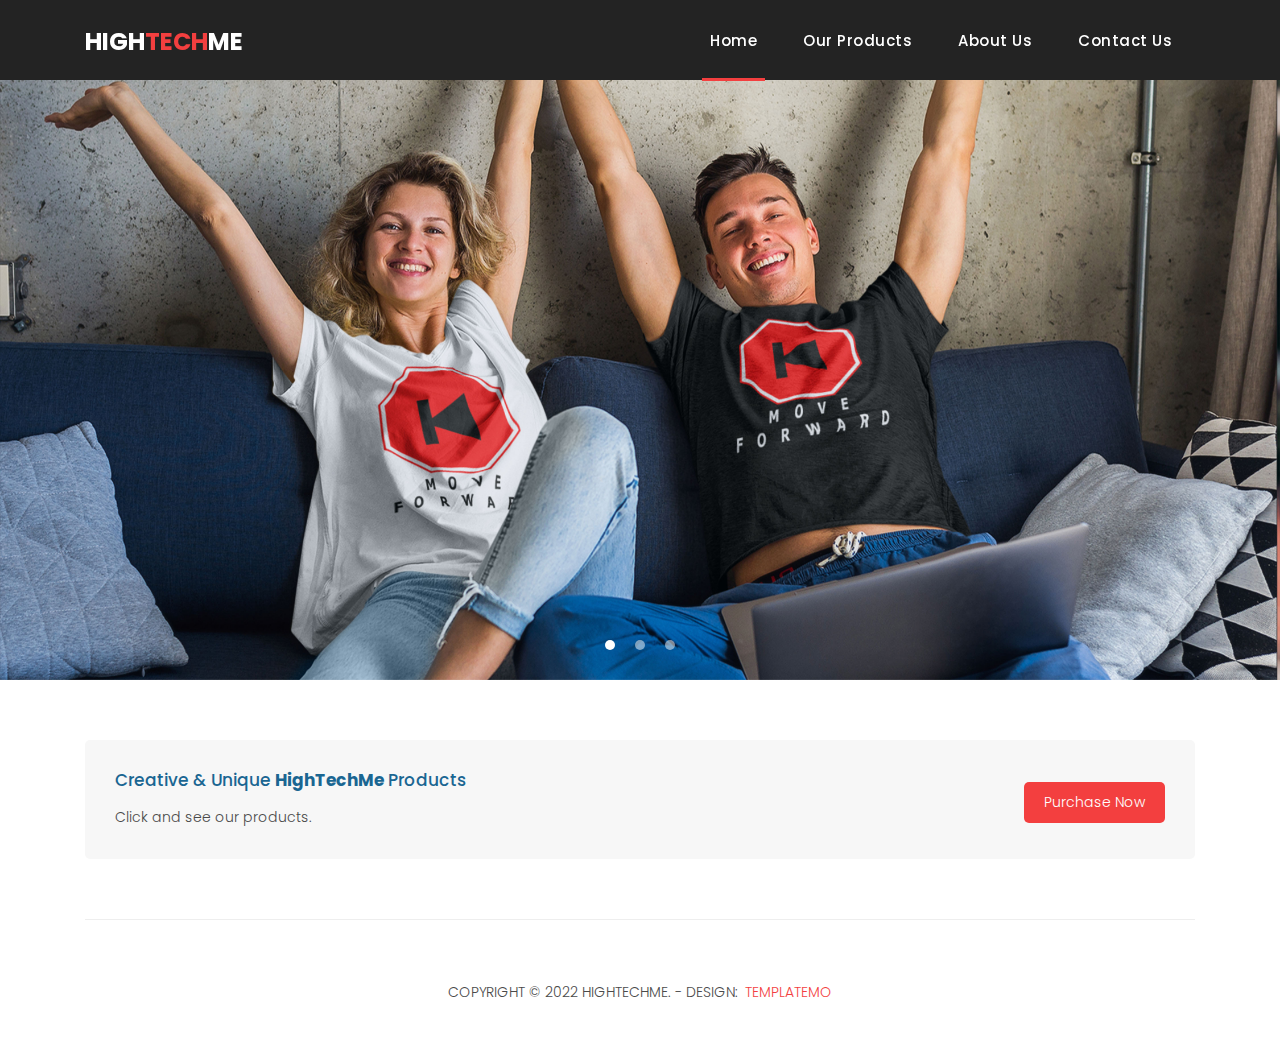
<file: index.html>
<!DOCTYPE html>
<html lang="en">

  <head>

    <meta charset="utf-8">
    <meta name="viewport" content="width=device-width, initial-scale=1, shrink-to-fit=no">
    <meta name="description" content="">
    <meta name="author" content="">
    <link href="https://fonts.googleapis.com/css?family=Poppins:100,200,300,400,500,600,700,800,900&display=swap" rel="stylesheet">

    <title>HighTechME</title>

    <!-- Bootstrap core CSS -->
    <link href="vendor/bootstrap/css/bootstrap.min.css" rel="stylesheet">
<!--

TemplateMo 546 Sixteen Clothing

https://templatemo.com/tm-546-sixteen-clothing

-->

    <!-- Additional CSS Files -->
    <link rel="stylesheet" href="assets/css/fontawesome.css">
    <link rel="stylesheet" href="assets/css/templatemo-sixteen.css">
    <link rel="stylesheet" href="assets/css/owl.css">

  </head>

  <body>

    <!-- ***** Preloader Start ***** -->
    <div id="preloader">
        <div class="jumper">
            <div></div>
            <div></div>
            <div></div>
        </div>
    </div>  
    <!-- ***** Preloader End ***** -->

    <!-- Header -->
    <header class="">
      <nav class="navbar navbar-expand-lg">
        <div class="container">
          <a class="navbar-brand" href="index.html"><h2>High<em>Tech</em>Me</h2></a>
          <button class="navbar-toggler" type="button" data-toggle="collapse" data-target="#navbarResponsive" aria-controls="navbarResponsive" aria-expanded="false" aria-label="Toggle navigation">
            <span class="navbar-toggler-icon"></span>
          </button>
          <div class="collapse navbar-collapse" id="navbarResponsive">
            <ul class="navbar-nav ml-auto">
              <li class="nav-item active">
                <a class="nav-link" href="index.html">Home
                  <span class="sr-only">(current)</span>
                </a>
              </li> 
              <li class="nav-item">
                <a class="nav-link" href="products.html">Our Products</a>
              </li>
              <li class="nav-item">
                <a class="nav-link" href="about.html">About Us</a>
              </li>
              <li class="nav-item">
                <a class="nav-link" href="contact.html">Contact Us</a>
              </li>
            </ul>
          </div>
        </div>
      </nav>
    </header>

    <!-- Page Content -->
    <!-- Banner Starts Here -->
    <div class="banner header-text">
      <div class="owl-banner owl-carousel">
        <div class="banner-item-01">
          <div class="text-content">
        

           
            <h4></h4>
            <h2></h2>
          </div>
        </div>
        <div class="banner-item-02">
          <div class="text-content">
            <h4></h4>
            <h2></h2>
          </div>
        </div>
        <div class="banner-item-03">
          <div class="text-content">
            <h4></h4>
            <h2></h2>
          </div>
        </div>
      </div>
    </div>
    <!-- Banner Ends Here -->
<!--
<div class="latest-products">
      <div class="container">
        <div class="row">
          <div class="col-md-12">
            <div class="section-heading">
              <h2>Latest Products</h2>
              <a href="products.html">view all products <i class="fa fa-angle-right"></i></a>
            </div>
          </div>
          <div class="col-md-4">
            <div class="product-item">
              <a href="#"><img src="assets/images/design01.jpg" alt=""></a>
              <div class="down-content">
                <a href="#"><h4>Tittle goes here</h4></a>
                <h6>$25.75</h6>
                <p>Lorem ipsume dolor sit amet, adipisicing elite. Itaque, corporis nulla aspernatur.</p>
                <ul class="stars">
                  <li><i class="fa fa-star"></i></li>
                  <li><i class="fa fa-star"></i></li>
                  <li><i class="fa fa-star"></i></li>
                  <li><i class="fa fa-star"></i></li>
                  <li><i class="fa fa-star"></i></li>
                </ul>
                <span>Reviews (24)</span>
              </div>
            </div>
          </div>
          <div class="col-md-4">
            <div class="product-item">
              <a href="#"><img src="assets/images/design02.jpg" alt=""></a>
              <div class="down-content">
                <a href="#"><h4>Tittle goes here</h4></a>
                <h6>$30.25</h6>
                <p>Lorem ipsume dolor sit amet, adipisicing elite. Itaque, corporis nulla aspernatur.</p>
                <ul class="stars">
                  <li><i class="fa fa-star"></i></li>
                  <li><i class="fa fa-star"></i></li>
                  <li><i class="fa fa-star"></i></li>
                  <li><i class="fa fa-star"></i></li>
                  <li><i class="fa fa-star"></i></li>
                </ul>
                <span>Reviews (21)</span>
              </div>
            </div>
          </div>
          <div class="col-md-4">
            <div class="product-item">
              <a href="#"><img src="assets/images/design03.jpg" alt=""></a>
              <div class="down-content">
                <a href="#"><h4>Tittle goes here</h4></a>
                <h6>$20.45</h6>
                <p>Sixteen Clothing is free CSS template provided by TemplateMo.</p>
                <ul class="stars">
                  <li><i class="fa fa-star"></i></li>
                  <li><i class="fa fa-star"></i></li>
                  <li><i class="fa fa-star"></i></li>
                  <li><i class="fa fa-star"></i></li>
                  <li><i class="fa fa-star"></i></li>
                </ul>
                <span>Reviews (36)</span>
              </div>
            </div>
          </div>
          <div class="col-md-4">
            <div class="product-item">
              <a href="#"><img src="assets/images/design04.jpg" alt=""></a>
              <div class="down-content">
                <a href="#"><h4>Tittle goes here</h4></a>
                <h6>$15.25</h6>
                <p>Lorem ipsume dolor sit amet, adipisicing elite. Itaque, corporis nulla aspernatur.</p>
                <ul class="stars">
                  <li><i class="fa fa-star"></i></li>
                  <li><i class="fa fa-star"></i></li>
                  <li><i class="fa fa-star"></i></li>
                  <li><i class="fa fa-star"></i></li>
                  <li><i class="fa fa-star"></i></li>
                </ul>
                <span>Reviews (48)</span>
              </div>
            </div>
          </div>
          <div class="col-md-4">
            <div class="product-item">
              <a href="#"><img src="assets/images/design05.jpg" alt=""></a>
              <div class="down-content">
                <a href="#"><h4>Tittle goes here</h4></a>
                <h6>$12.50</h6>
                <p>Lorem ipsume dolor sit amet, adipisicing elite. Itaque, corporis nulla aspernatur.</p>
                <ul class="stars">
                  <li><i class="fa fa-star"></i></li>
                  <li><i class="fa fa-star"></i></li>
                  <li><i class="fa fa-star"></i></li>
                  <li><i class="fa fa-star"></i></li>
                  <li><i class="fa fa-star"></i></li>
                </ul>
                <span>Reviews (16)</span>
              </div>
            </div>
          </div>
          <div class="col-md-4">
            <div class="product-item">
              <a href="#"><img src="assets/images/design06.jpg" alt=""></a>
              <div class="down-content">
                <a href="#"><h4>Tittle goes here</h4></a>
                <h6>$22.50</h6>
                <p>Lorem ipsume dolor sit amet, adipisicing elite. Itaque, corporis nulla aspernatur.</p>
                <ul class="stars">
                  <li><i class="fa fa-star"></i></li>
                  <li><i class="fa fa-star"></i></li>
                  <li><i class="fa fa-star"></i></li>
                  <li><i class="fa fa-star"></i></li>
                  <li><i class="fa fa-star"></i></li>
                </ul>
                <span>Reviews (32)</span>
              </div>
            </div>
          </div>
        </div>
      </div>
    </div>
-->
    
    <!--
<div class="best-features">
      <div class="container">
        <div class="row">
          <div class="col-md-12">
            <div class="section-heading">
              <h2>About Sixteen Clothing</h2>
            </div>
          </div>
          <div class="col-md-6">
            <div class="left-content">
              <h4>Looking for the best products?</h4>
              <p><a rel="nofollow" href="https://templatemo.com/tm-546-sixteen-clothing" target="_parent">This template</a> is free to use for your business websites. However, you have no permission to redistribute the downloadable ZIP file on any template collection website. <a rel="nofollow" href="https://templatemo.com/contact">Contact us</a> for more info.</p>
              <ul class="featured-list">
                <li><a href="#">Lorem ipsum dolor sit amet</a></li>
                <li><a href="#">Consectetur an adipisicing elit</a></li>
                <li><a href="#">It aquecorporis nulla aspernatur</a></li>
                <li><a href="#">Corporis, omnis doloremque</a></li>
                <li><a href="#">Non cum id reprehenderit</a></li>
              </ul>
              <a href="about.html" class="filled-button">Read More</a>
            </div>
          </div>
          <div class="col-md-6">
            <div class="right-image">
              <img src="assets/images/group1.png" alt="">
            </div>
          </div>
        </div>
      </div>
    </div>
    -->
    


    <div class="call-to-action">
      <div class="container">
        <div class="row">
          <div class="col-md-12">
            <div class="inner-content">
              <div class="row">
                <div class="col-md-8">
                  <h4>Creative &amp; Unique <em>HighTechMe</em> Products</h4>
                  <p>Click and see our products.</p>
                </div>
                <div class="col-md-4">
                  <a href="products.html" class="filled-button">Purchase Now</a>
                </div>
              </div>
            </div>
          </div>
        </div>
      </div>
    </div>

    
    <footer>
      <div class="container">
        <div class="row">
          <div class="col-md-12">
            <div class="inner-content">
              <p>Copyright &copy; 2022 HighTechMe.
            
            - Design: <a rel="nofollow noopener" href="https://templatemo.com" target="_blank">TemplateMo</a></p>
            </div>
          </div>
        </div>
      </div>
    </footer>


    <!-- Bootstrap core JavaScript -->
    <script src="vendor/jquery/jquery.min.js"></script>
    <script src="vendor/bootstrap/js/bootstrap.bundle.min.js"></script>


    <!-- Additional Scripts -->
    <script src="assets/js/custom.js"></script>
    <script src="assets/js/owl.js"></script>
    <script src="assets/js/slick.js"></script>
    <script src="assets/js/isotope.js"></script>
    <script src="assets/js/accordions.js"></script>


    <script language = "text/Javascript"> 
      cleared[0] = cleared[1] = cleared[2] = 0; //set a cleared flag for each field
      function clearField(t){                   //declaring the array outside of the
      if(! cleared[t.id]){                      // function makes it static and global
          cleared[t.id] = 1;  // you could use true and false, but that's more typing
          t.value='';         // with more chance of typos
          t.style.color='#fff';
          }
      }
    </script>


  </body>

</html>
</file>
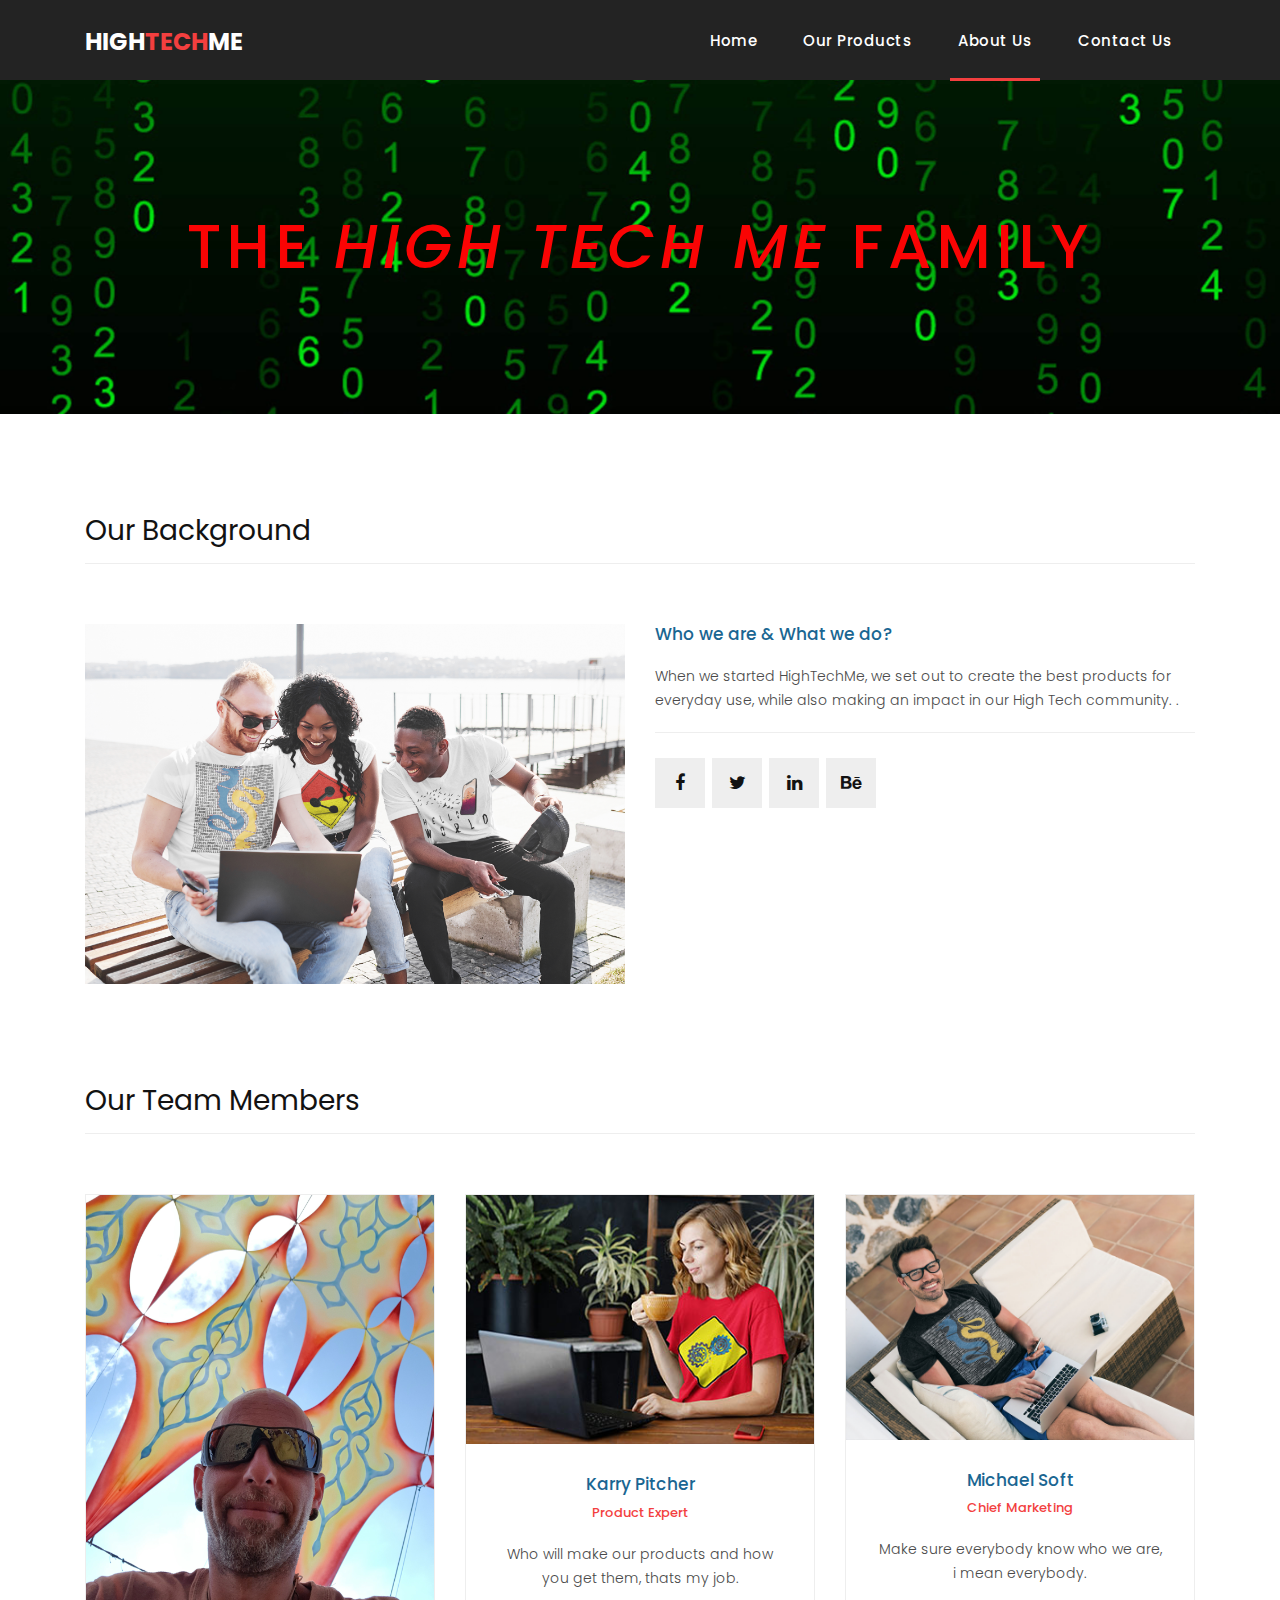
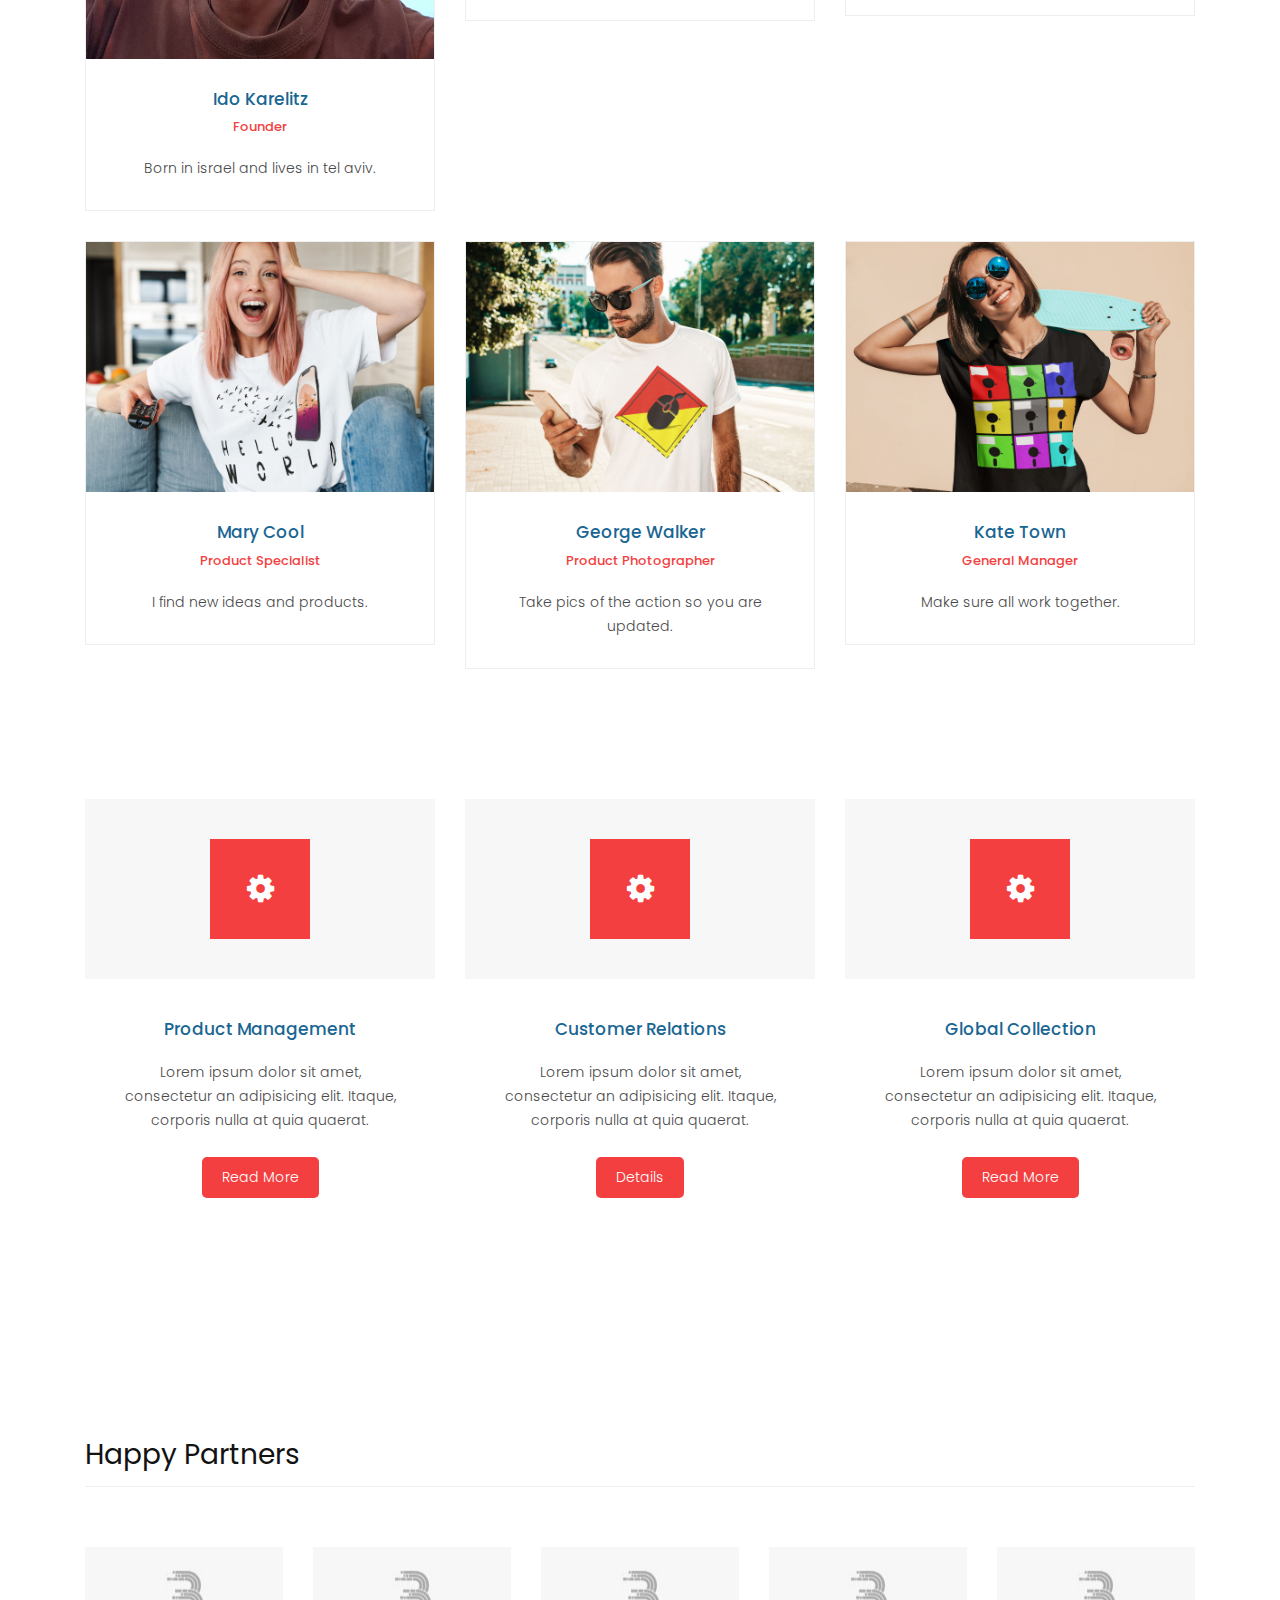
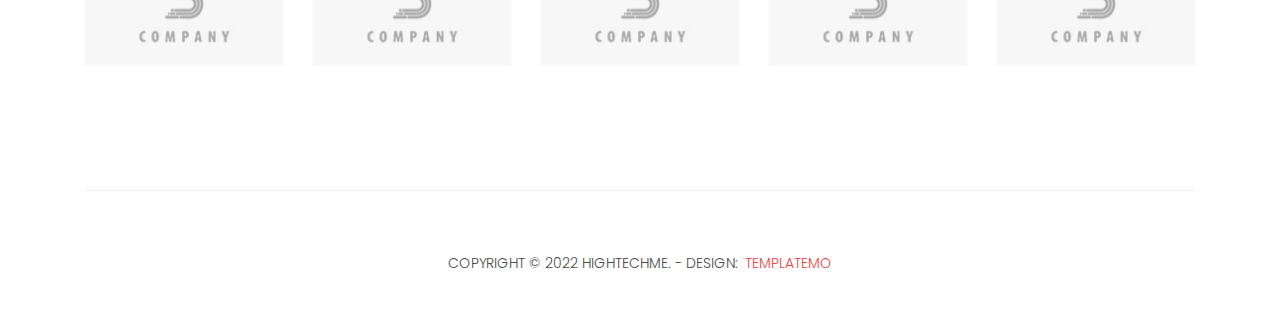
<file: about.html>
<!DOCTYPE html>
<html lang="en">

  <head>

    <meta charset="utf-8">
    <meta name="viewport" content="width=device-width, initial-scale=1, shrink-to-fit=no">
    <meta name="description" content="">
    <meta name="author" content="">
    <link href="https://fonts.googleapis.com/css?family=Poppins:100,200,300,400,500,600,700,800,900&display=swap" rel="stylesheet">

    <title>HighTechMe - About Page</title>

    <!-- Bootstrap core CSS -->
    <link href="vendor/bootstrap/css/bootstrap.min.css" rel="stylesheet">
<!--

TemplateMo 546 Sixteen Clothing

https://templatemo.com/tm-546-sixteen-clothing

-->

    <!-- Additional CSS Files -->
    <link rel="stylesheet" href="assets/css/fontawesome.css">
    <link rel="stylesheet" href="assets/css/templatemo-sixteen.css">
    <link rel="stylesheet" href="assets/css/owl.css">

  </head>

  <body>

    <!-- ***** Preloader Start ***** -->
    <div id="preloader">
        <div class="jumper">
            <div></div>
            <div></div>
            <div></div>
        </div>
    </div>  
    <!-- ***** Preloader End ***** -->

    <!-- Header -->
    <header class="">
      <nav class="navbar navbar-expand-lg">
        <div class="container">
          <a class="navbar-brand" href="index.html"><h2>High<em>Tech</em>Me</h2></a>
          <button class="navbar-toggler" type="button" data-toggle="collapse" data-target="#navbarResponsive" aria-controls="navbarResponsive" aria-expanded="false" aria-label="Toggle navigation">
            <span class="navbar-toggler-icon"></span>
          </button>
          <div class="collapse navbar-collapse" id="navbarResponsive">
            <ul class="navbar-nav ml-auto">
              <li class="nav-item">
                <a class="nav-link" href="index.html">Home
                  <span class="sr-only">(current)</span>
                </a>
              </li> 
              <li class="nav-item">
                <a class="nav-link" href="products.html">Our Products</a>
              </li>
              <li class="nav-item active">
                <a class="nav-link" href="about.html">About Us</a>
              </li>
              <li class="nav-item">
                <a class="nav-link" href="contact.html">Contact Us</a>
              </li>
            </ul>
          </div>
        </div>
      </nav>
    </header>

    <!-- Page Content -->
    <div class="page-heading about-heading header-text">
      <div class="container">
        <div class="row">
          <div class="col-md-12">
            <div class="text-content">
              
              <h2>THE <em>HIGH TECH ME</em> FAMILY</h2>
            </div>
          </div>
        </div>
      </div>
    </div>


    <div class="best-features about-features">
      <div class="container">
        <div class="row">
          <div class="col-md-12">
            <div class="section-heading">
              <h2>Our Background</h2>
            </div>
          </div>
          <div class="col-md-6">
            <div class="right-image">
              <img src="assets/images/group1.png" alt="">
            </div>
          </div> 
          <div class="col-md-6">
            <div class="left-content">
              <h4>Who we are &amp; What we do?</h4>
              <p>When we started HighTechMe, we set out to create the best products for everyday use, while also making an impact in our  High Tech community.  .</p>
              <ul class="social-icons">
                <li><a href="#"><i class="fa fa-facebook"></i></a></li>
                <li><a href="#"><i class="fa fa-twitter"></i></a></li>
                <li><a href="#"><i class="fa fa-linkedin"></i></a></li>
                <li><a href="#"><i class="fa fa-behance"></i></a></li>
              </ul>
            </div>
          </div>
        </div>
      </div>
    </div>

    
    <div class="team-members">
      <div class="container">
        <div class="row">
          <div class="col-md-12">
            <div class="section-heading">
              <h2>Our Team Members</h2>
            </div>
          </div>
          <div class="col-md-4">
            <div class="team-member">
              <div class="thumb-container">
                <img src="assets/images/idokarelitz.jpg" alt="">
                <div class="hover-effect">
                  <div class="hover-content">
                    <ul class="social-icons">
                      <li><a href="#"><i class="fa fa-facebook"></i></a></li>
                      <li><a href="#"><i class="fa fa-twitter"></i></a></li>
                      <li><a href="#"><i class="fa fa-linkedin"></i></a></li>
                      <li><a href="#"><i class="fa fa-behance"></i></a></li>
                    </ul>
                  </div>
                </div>
              </div>
              <div class="down-content">
                <h4>Ido Karelitz</h4>
                <span>Founder</span>
                <p>Born in israel and lives in tel aviv.</p>
              </div>
            </div>
          </div>
          <div class="col-md-4">
            <div class="team-member">
              <div class="thumb-container">
                <img src="assets/images/teamMember2.jpg" alt="">
                <div class="hover-effect">
                  <div class="hover-content">
                    <ul class="social-icons">
                      <li><a href="#"><i class="fa fa-facebook"></i></a></li>
                      <li><a href="#"><i class="fa fa-twitter"></i></a></li>
                      <li><a href="#"><i class="fa fa-linkedin"></i></a></li>
                      <li><a href="#"><i class="fa fa-behance"></i></a></li>
                    </ul>
                  </div>
                </div>
              </div>
              <div class="down-content">
                <h4>Karry Pitcher</h4>
                <span>Product Expert</span>
                <p>Who will make our products and how you get them, thats my job.</p>
              </div>
            </div>
          </div>
          <div class="col-md-4">
            <div class="team-member">
              <div class="thumb-container">
                <img src="assets/images/teamMember3.jpg" alt="">
                <div class="hover-effect">
                  <div class="hover-content">
                    <ul class="social-icons">
                      <li><a href="#"><i class="fa fa-facebook"></i></a></li>
                      <li><a href="#"><i class="fa fa-twitter"></i></a></li>
                      <li><a href="#"><i class="fa fa-linkedin"></i></a></li>
                      <li><a href="#"><i class="fa fa-behance"></i></a></li>
                    </ul>
                  </div>
                </div>
              </div>
              <div class="down-content">
                <h4>Michael Soft</h4>
                <span>Chief Marketing</span>
                <p>Make sure everybody know who we are, i mean everybody.</p>
              </div>
            </div>
          </div>
          <div class="col-md-4">
            <div class="team-member">
              <div class="thumb-container">
                <img src="assets/images/teamMember4.jpg" alt="">
                <div class="hover-effect">
                  <div class="hover-content">
                    <ul class="social-icons">
                      <li><a href="#"><i class="fa fa-facebook"></i></a></li>
                      <li><a href="#"><i class="fa fa-twitter"></i></a></li>
                      <li><a href="#"><i class="fa fa-linkedin"></i></a></li>
                      <li><a href="#"><i class="fa fa-behance"></i></a></li>
                    </ul>
                  </div>
                </div>
              </div>
              <div class="down-content">
                <h4>Mary Cool</h4>
                <span>Product Specialist</span>
                <p>I find new ideas and products.</p>
              </div>
            </div>
          </div>
          <div class="col-md-4">
            <div class="team-member">
              <div class="thumb-container">
                <img src="assets/images/teamMember5.jpg" alt="">
                <div class="hover-effect">
                  <div class="hover-content">
                    <ul class="social-icons">
                      <li><a href="#"><i class="fa fa-facebook"></i></a></li>
                      <li><a href="#"><i class="fa fa-twitter"></i></a></li>
                      <li><a href="#"><i class="fa fa-linkedin"></i></a></li>
                      <li><a href="#"><i class="fa fa-behance"></i></a></li>
                    </ul>
                  </div>
                </div>
              </div>
              <div class="down-content">
                <h4>George Walker</h4>
                <span>Product Photographer</span>
                <p>Take pics of the action so you are updated.</p>
              </div>
            </div>
          </div>
          <div class="col-md-4">
            <div class="team-member">
              <div class="thumb-container">
                <img src="assets/images/teamMember6.jpg" alt="">
                <div class="hover-effect">
                  <div class="hover-content">
                    <ul class="social-icons">
                      <li><a href="#"><i class="fa fa-facebook"></i></a></li>
                      <li><a href="#"><i class="fa fa-twitter"></i></a></li>
                      <li><a href="#"><i class="fa fa-linkedin"></i></a></li>
                      <li><a href="#"><i class="fa fa-behance"></i></a></li>
                    </ul>
                  </div>
                </div>
              </div>
              <div class="down-content">
                <h4>Kate Town</h4>
                <span>General Manager</span>
                <p>Make sure all work together.</p>
              </div>
            </div>
          </div>
        </div>
      </div>
    </div>


    <div class="services">
      <div class="container">
        <div class="row">
          <div class="col-md-4">
            <div class="service-item">
              <div class="icon">
                <i class="fa fa-gear"></i>
              </div>
              <div class="down-content">
                <h4>Product Management</h4>
                <p>Lorem ipsum dolor sit amet, consectetur an adipisicing elit. Itaque, corporis nulla at quia quaerat.</p>
                <a href="#" class="filled-button">Read More</a>
              </div>
            </div>
          </div>
          <div class="col-md-4">
            <div class="service-item">
              <div class="icon">
                <i class="fa fa-gear"></i>
              </div>
              <div class="down-content">
                <h4>Customer Relations</h4>
                <p>Lorem ipsum dolor sit amet, consectetur an adipisicing elit. Itaque, corporis nulla at quia quaerat.</p>
                <a href="#" class="filled-button">Details</a>
              </div>
            </div>
          </div>
          <div class="col-md-4">
            <div class="service-item">
              <div class="icon">
                <i class="fa fa-gear"></i>
              </div>
              <div class="down-content">
                <h4>Global Collection</h4>
                <p>Lorem ipsum dolor sit amet, consectetur an adipisicing elit. Itaque, corporis nulla at quia quaerat.</p>
                <a href="#" class="filled-button">Read More</a>
              </div>
            </div>
          </div>
        </div>
      </div>
    </div>


    <div class="happy-clients">
      <div class="container">
        <div class="row">
          <div class="col-md-12">
            <div class="section-heading">
              <h2>Happy Partners</h2>
            </div>
          </div>
          <div class="col-md-12">
            <div class="owl-clients owl-carousel">
              <div class="client-item">
                <img src="assets/images/client-01.png" alt="1">
              </div>
              
              <div class="client-item">
                <img src="assets/images/client-01.png" alt="2">
              </div>
              
              <div class="client-item">
                <img src="assets/images/client-01.png" alt="3">
              </div>
              
              <div class="client-item">
                <img src="assets/images/client-01.png" alt="4">
              </div>
              
              <div class="client-item">
                <img src="assets/images/client-01.png" alt="5">
              </div>
              
              <div class="client-item">
                <img src="assets/images/client-01.png" alt="6">
              </div>
            </div>
          </div>
        </div>
      </div>
    </div>

    
    <footer>
      <div class="container">
        <div class="row">
          <div class="col-md-12">
            <div class="inner-content">
              <p>Copyright &copy; 2022 HighTechMe.
            
            - Design: <a rel="nofollow noopener" href="https://templatemo.com" target="_blank">TemplateMo</a></p>
            </div>
          </div>
        </div>
      </div>
    </footer>


    <!-- Bootstrap core JavaScript -->
    <script src="vendor/jquery/jquery.min.js"></script>
    <script src="vendor/bootstrap/js/bootstrap.bundle.min.js"></script>


    <!-- Additional Scripts -->
    <script src="assets/js/custom.js"></script>
    <script src="assets/js/owl.js"></script>
    <script src="assets/js/slick.js"></script>
    <script src="assets/js/isotope.js"></script>
    <script src="assets/js/accordions.js"></script>


    <script language = "text/Javascript"> 
      cleared[0] = cleared[1] = cleared[2] = 0; //set a cleared flag for each field
      function clearField(t){                   //declaring the array outside of the
      if(! cleared[t.id]){                      // function makes it static and global
          cleared[t.id] = 1;  // you could use true and false, but that's more typing
          t.value='';         // with more chance of typos
          t.style.color='#fff';
          }
      }
    </script>


  </body>

</html>
</file>
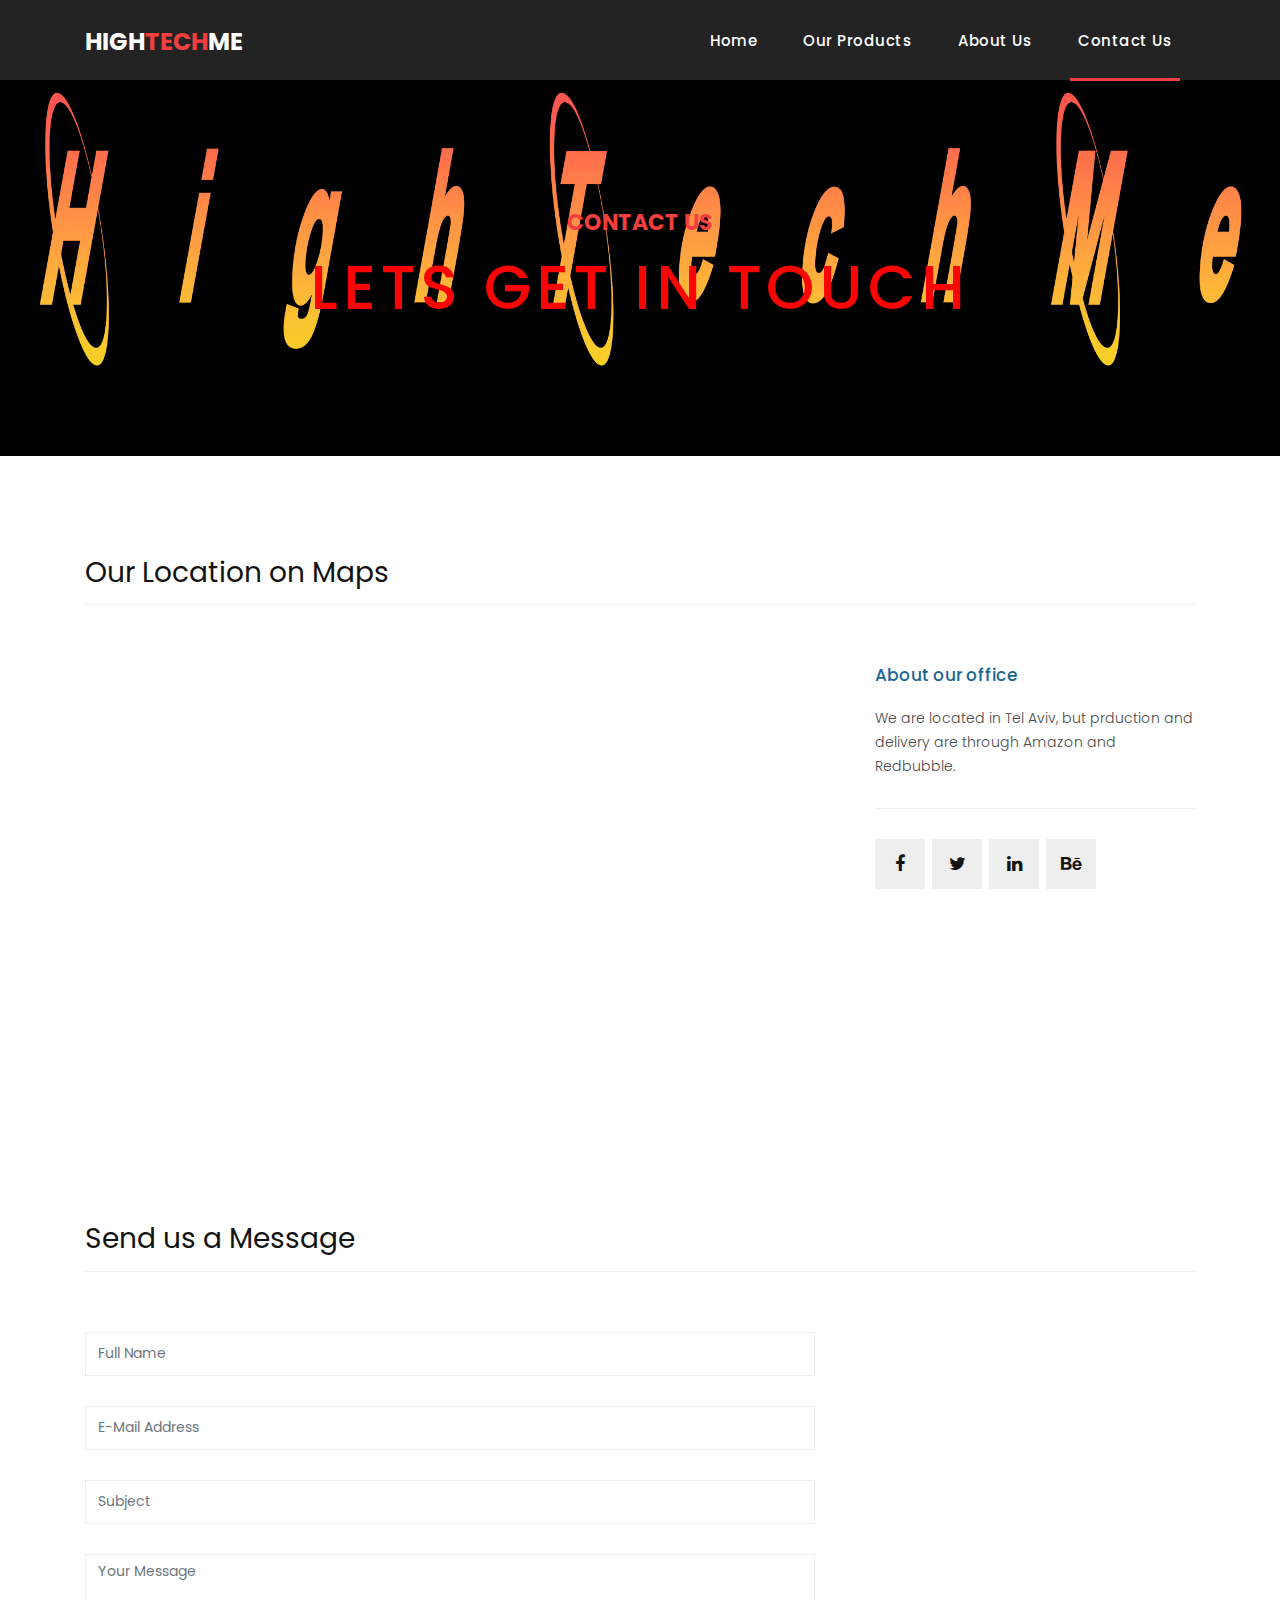
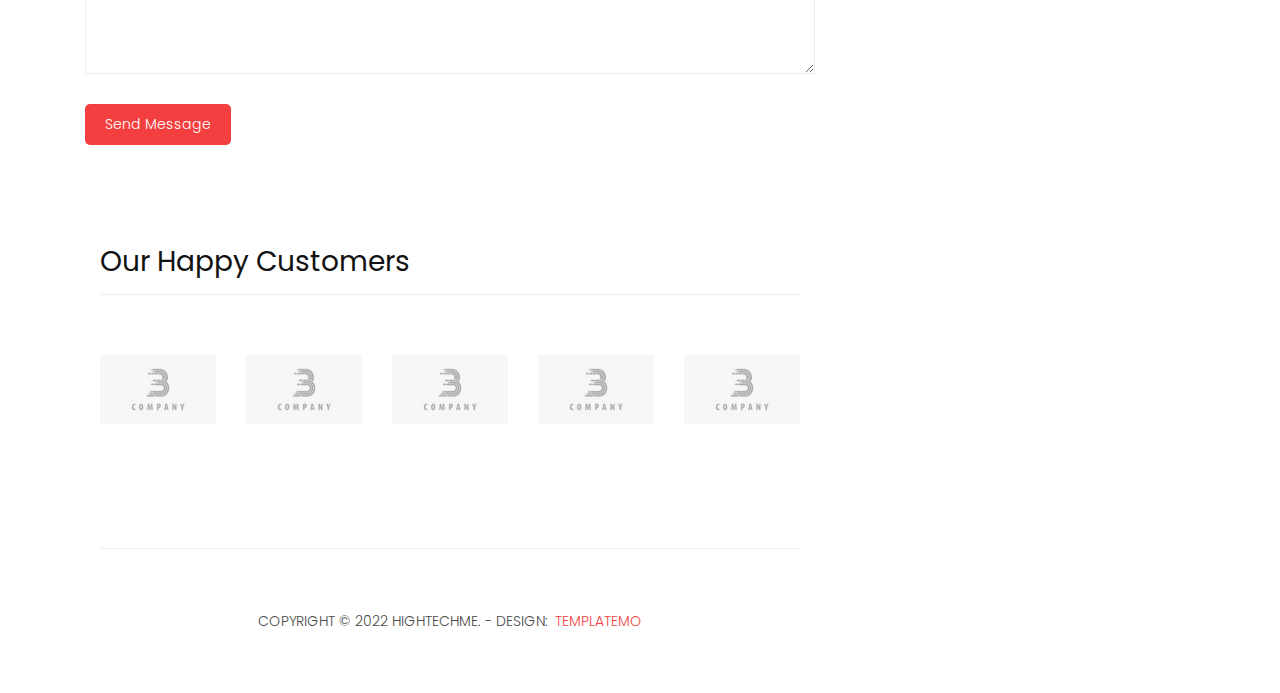
<file: contact.html>
<!DOCTYPE html>
<html lang="en">

  <head>

    <meta charset="utf-8">
    <meta name="viewport" content="width=device-width, initial-scale=1, shrink-to-fit=no">
    <meta name="description" content="">
    <meta name="author" content="">
    <link href="https://fonts.googleapis.com/css?family=Poppins:100,200,300,400,500,600,700,800,900&display=swap" rel="stylesheet">

    <title>HighTechMe - Contact Page</title>

    <!-- Bootstrap core CSS -->
    <link href="vendor/bootstrap/css/bootstrap.min.css" rel="stylesheet">
<!--

TemplateMo 546 Sixteen Clothing

https://templatemo.com/tm-546-sixteen-clothing

-->

    <!-- Additional CSS Files -->
    <link rel="stylesheet" href="assets/css/fontawesome.css">
    <link rel="stylesheet" href="assets/css/templatemo-sixteen.css">
    <link rel="stylesheet" href="assets/css/owl.css">

  </head>

  <body>

    <!-- ***** Preloader Start ***** -->
    <div id="preloader">
        <div class="jumper">
            <div></div>
            <div></div>
            <div></div>
        </div>
    </div>  
    <!-- ***** Preloader End ***** -->

    <!-- Header -->
    <header class="">
      <nav class="navbar navbar-expand-lg">
        <div class="container">
          <a class="navbar-brand" href="index.html"><h2>High<em>Tech</em>Me</h2></a>
          <button class="navbar-toggler" type="button" data-toggle="collapse" data-target="#navbarResponsive" aria-controls="navbarResponsive" aria-expanded="false" aria-label="Toggle navigation">
            <span class="navbar-toggler-icon"></span>
          </button>
          <div class="collapse navbar-collapse" id="navbarResponsive">
            <ul class="navbar-nav ml-auto">
              <li class="nav-item">
                <a class="nav-link" href="index.html">Home
                  <span class="sr-only">(current)</span>
                </a>
              </li> 
              <li class="nav-item">
                <a class="nav-link" href="products.html">Our Products</a>
              </li>
              <li class="nav-item">
                <a class="nav-link" href="about.html">About Us</a>
              </li>
              <li class="nav-item active">
                <a class="nav-link" href="contact.html">Contact Us</a>
              </li>
            </ul>
          </div>
        </div>
      </nav>
    </header>

    <!-- Page Content -->
    <div class="page-heading contact-heading header-text">
      <div class="container">
        <div class="row">
          <div class="col-md-12">
            <div class="text-content">
              <h4>contact us</h4>
              <h2>lets get in touch</h2>
            </div>
          </div>
        </div>
      </div>
    </div>


    <div class="find-us">
      <div class="container">
        <div class="row">
          <div class="col-md-12">
            <div class="section-heading">
              <h2>Our Location on Maps</h2>
            </div>
          </div>
          <div class="col-md-8">
<!-- How to change your own map point
	1. Go to Google Maps
	2. Click on your location point
	3. Click "Share" and choose "Embed map" tab
	4. Copy only URL and paste it within the src="" field below
-->
            <div id="map">
              <iframe src="https://www.google.com/maps/embed?pb=!1m18!1m12!1m3!1d54084.90495532555!2d34.76222669062699!3d32.08799940281775!2m3!1f0!2f0!3f0!3m2!1i1024!2i768!4f13.1!3m3!1m2!1s0x151d4ca6193b7c1f%3A0xc1fb72a2c0963f90!2sTel%20Aviv-Yafo!5e0!3m2!1sen!2sil!4v1645887472149!5m2!1sen!2sil" width="600" height="450" style="border:0;" allowfullscreen="" loading="lazy"></>" width="100%" height="330px" frameborder="0" style="border:0" allowfullscreen></iframe>
            </div>
          </div>
          <div class="col-md-4">
            <div class="left-content">
              <h4>About our office</h4>
              <p>We are located in Tel Aviv, but prduction and delivery are through Amazon and Redbubble.</p>
              <ul class="social-icons">
                <li><a href="#"><i class="fa fa-facebook"></i></a></li>
                <li><a href="#"><i class="fa fa-twitter"></i></a></li>
                <li><a href="#"><i class="fa fa-linkedin"></i></a></li>
                <li><a href="#"><i class="fa fa-behance"></i></a></li>
              </ul>
            </div>
          </div>
        </div>
      </div>
    </div>

    
    <div class="send-message">
      <div class="container">
        <div class="row">
          <div class="col-md-12">
            <div class="section-heading">
              <h2>Send us a Message</h2>
            </div>
          </div>
          <div class="col-md-8">
            <div class="contact-form">
              <form id="contact" action="" method="post">
                <div class="row">
                  <div class="col-lg-12 col-md-12 col-sm-12">
                    <fieldset>
                      <input name="name" type="text" class="form-control" id="name" placeholder="Full Name" required="">
                    </fieldset>
                  </div>
                  <div class="col-lg-12 col-md-12 col-sm-12">
                    <fieldset>
                      <input name="email" type="text" class="form-control" id="email" placeholder="E-Mail Address" required="">
                    </fieldset>
                  </div>
                  <div class="col-lg-12 col-md-12 col-sm-12">
                    <fieldset>
                      <input name="subject" type="text" class="form-control" id="subject" placeholder="Subject" required="">
                    </fieldset>
                  </div>
                  <div class="col-lg-12">
                    <fieldset>
                      <textarea name="message" rows="6" class="form-control" id="message" placeholder="Your Message" required=""></textarea>
                    </fieldset>
                  </div>
                  <div class="col-lg-12">
                    <fieldset>
                      <button type="submit" id="form-submit" class="filled-button">Send Message</button>
                    </fieldset>
                  </div>
                </div>
              </form>
           <!--
</div>
          </div>
          <div class="col-md-4">
            <ul class="accordion">
              <li>
                  <a>Accordion Title One</a>
                  <div class="content">
                      <p>Lorem ipsum dolor sit amet, consectetur adipisic elit. Sed voluptate nihil eumester consectetur similiqu consectetur.<br><br>Lorem ipsum dolor sit amet, consectetur adipisic elit. Et, consequuntur, modi mollitia corporis ipsa voluptate corrupti elite.</p>
                  </div>
              </li>
              <li>
                  <a>Second Title Here</a>
                  <div class="content">
                      <p>Lorem ipsum dolor sit amet, consectetur adipisic elit. Sed voluptate nihil eumester consectetur similiqu consectetur.<br><br>Lorem ipsum dolor sit amet, consectetur adipisic elit. Et, consequuntur, modi mollitia corporis ipsa voluptate corrupti elite.</p>
                  </div>
              </li>
              <li>
                  <a>Accordion Title Three</a>
                  <div class="content">
                      <p>Lorem ipsum dolor sit amet, consectetur adipisic elit. Sed voluptate nihil eumester consectetur similiqu consectetur.<br><br>Lorem ipsum dolor sit amet, consectetur adipisic elit. Et, consequuntur, modi mollitia corporis ipsa voluptate corrupti elite.</p>
                  </div>
              </li>
              <li>
                  <a>Fourth Accordion Title</a>
                  <div class="content">
                      <p>Lorem ipsum dolor sit amet, consectetur adipisic elit. Sed voluptate nihil eumester consectetur similiqu consectetur.<br><br>Lorem ipsum dolor sit amet, consectetur adipisic elit. Et, consequuntur, modi mollitia corporis ipsa voluptate corrupti elite.</p>
                  </div>
              </li>
            </ul>
          </div>
        </div>
      </div>
    </div>
           -->
            

    <div class="happy-clients">
      <div class="container">
        <div class="row">
          <div class="col-md-12">
            <div class="section-heading">
              <h2>Our Happy Customers</h2>
            </div>
          </div>
          <div class="col-md-12">
            <div class="owl-clients owl-carousel">
              <div class="client-item">
                <img src="assets/images/client-01.png" alt="1">
              </div>
              
              <div class="client-item">
                <img src="assets/images/client-01.png" alt="2">
              </div>
              
              <div class="client-item">
                <img src="assets/images/client-01.png" alt="3">
              </div>
              
              <div class="client-item">
                <img src="assets/images/client-01.png" alt="4">
              </div>
              
              <div class="client-item">
                <img src="assets/images/client-01.png" alt="5">
              </div>
              
              <div class="client-item">
                <img src="assets/images/client-01.png" alt="6">
              </div>
            </div>
          </div>
        </div>
      </div>
    </div>

    
    <footer>
      <div class="container">
        <div class="row">
          <div class="col-md-12">
            <div class="inner-content">
              <p>Copyright &copy; 2022 HighTechMe.
            
            - Design: <a rel="nofollow noopener" href="https://templatemo.com" target="_blank">TemplateMo</a></p>
            </div>
          </div>
        </div>
      </div>
    </footer>


    <!-- Bootstrap core JavaScript -->
    <script src="vendor/jquery/jquery.min.js"></script>
    <script src="vendor/bootstrap/js/bootstrap.bundle.min.js"></script>


    <!-- Additional Scripts -->
    <script src="assets/js/custom.js"></script>
    <script src="assets/js/owl.js"></script>
    <script src="assets/js/slick.js"></script>
    <script src="assets/js/isotope.js"></script>
    <script src="assets/js/accordions.js"></script>


    <script language = "text/Javascript"> 
      cleared[0] = cleared[1] = cleared[2] = 0; //set a cleared flag for each field
      function clearField(t){                   //declaring the array outside of the
      if(! cleared[t.id]){                      // function makes it static and global
          cleared[t.id] = 1;  // you could use true and false, but that's more typing
          t.value='';         // with more chance of typos
          t.style.color='#fff';
          }
      }
    </script>


  </body>

</html>
</file>
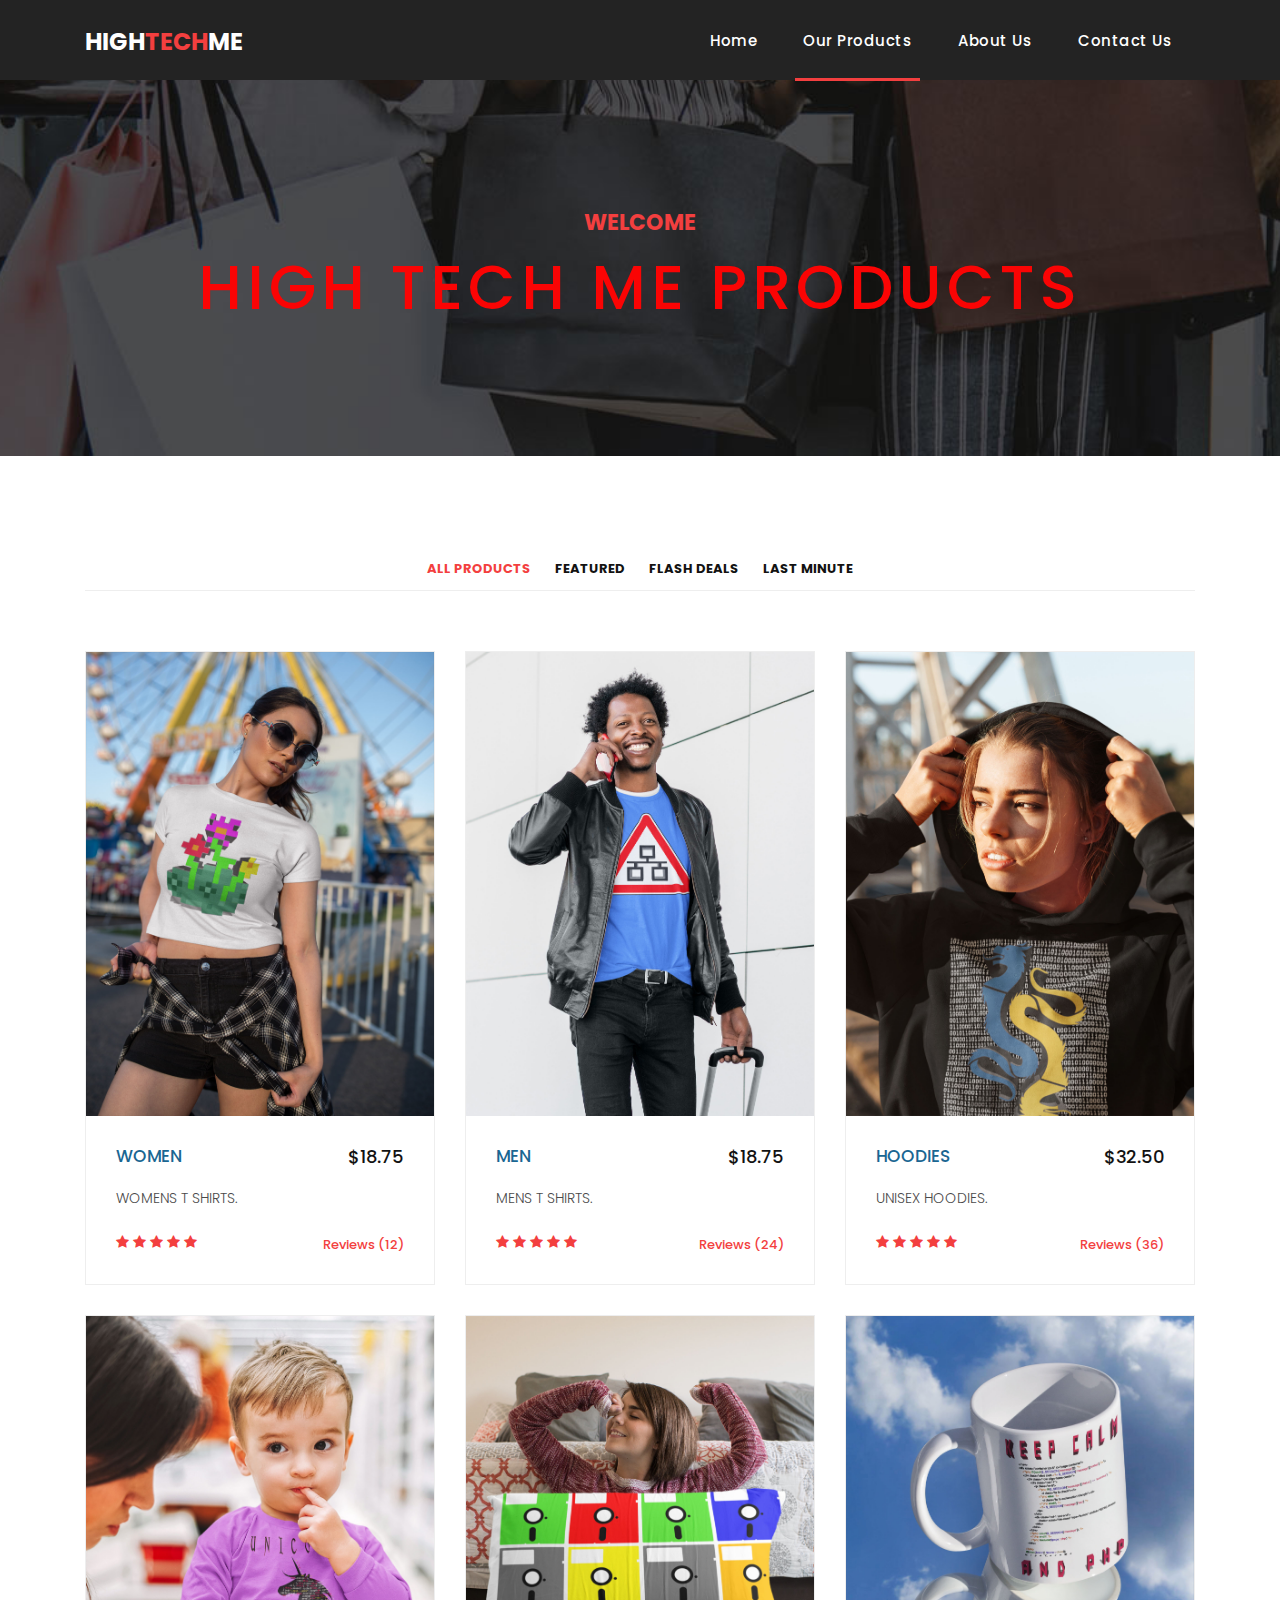
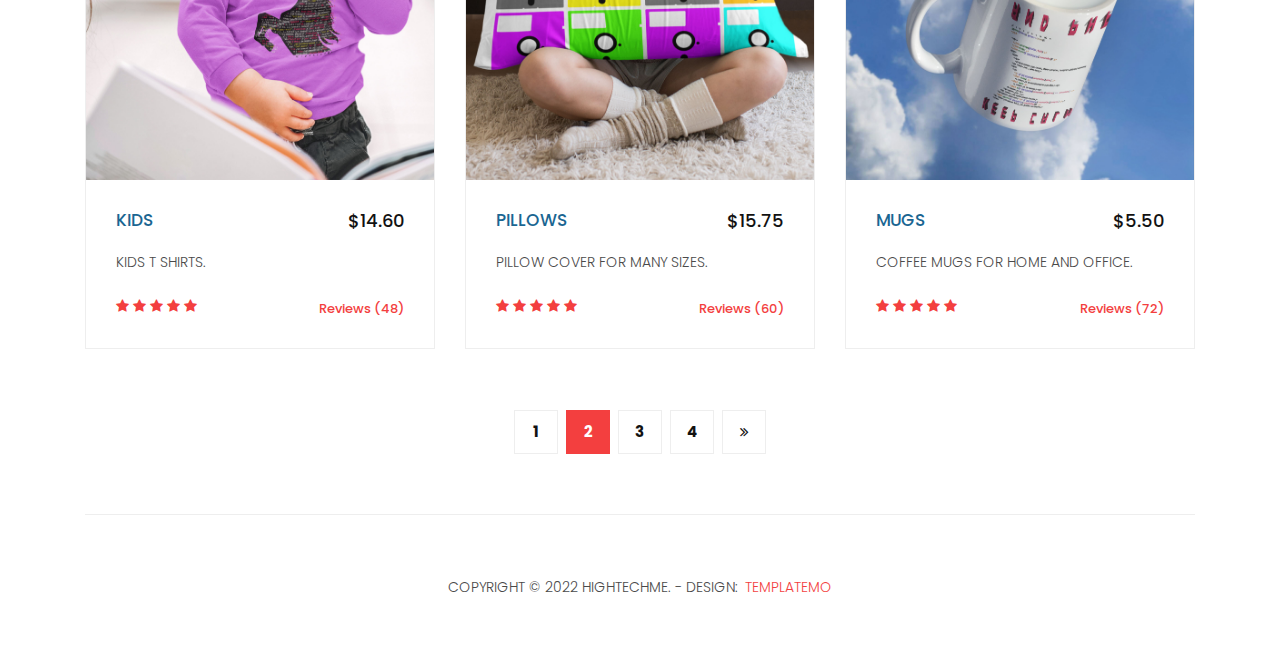
<file: products.html>
<!DOCTYPE html>
<html lang="en">

  <head>

    <meta charset="utf-8">
    <meta name="viewport" content="width=device-width, initial-scale=1, shrink-to-fit=no">
    <meta name="description" content="">
    <meta name="author" content="">
    <link href="https://fonts.googleapis.com/css?family=Poppins:100,200,300,400,500,600,700,800,900&display=swap" rel="stylesheet">

    <title>HighTechMe Products</title>

    <!-- Bootstrap core CSS -->
    <link href="vendor/bootstrap/css/bootstrap.min.css" rel="stylesheet">
<!--

TemplateMo 546 Sixteen Clothing

https://templatemo.com/tm-546-sixteen-clothing

-->

    <!-- Additional CSS Files -->
    <link rel="stylesheet" href="assets/css/fontawesome.css">
    <link rel="stylesheet" href="assets/css/templatemo-sixteen.css">
    <link rel="stylesheet" href="assets/css/owl.css">

  </head>

  <body>

    <!-- ***** Preloader Start ***** -->
    <div id="preloader">
        <div class="jumper">
            <div></div>
            <div></div>
            <div></div>
        </div>
    </div>  
    <!-- ***** Preloader End ***** -->

    <!-- Header -->
    <header class="">
      <nav class="navbar navbar-expand-lg">
        <div class="container">
          <a class="navbar-brand" href="index.html"><h2>High<em>Tech</em>Me</h2></a>
          <button class="navbar-toggler" type="button" data-toggle="collapse" data-target="#navbarResponsive" aria-controls="navbarResponsive" aria-expanded="false" aria-label="Toggle navigation">
            <span class="navbar-toggler-icon"></span>
          </button>
          <div class="collapse navbar-collapse" id="navbarResponsive">
            <ul class="navbar-nav ml-auto">
              <li class="nav-item">
                <a class="nav-link" href="index.html">Home
                  <span class="sr-only">(current)</span>
                </a>
              </li> 
              <li class="nav-item active">
                <a class="nav-link" href="products.html">Our Products</a>
              </li>
              <li class="nav-item">
                <a class="nav-link" href="about.html">About Us</a>
              </li>
              <li class="nav-item">
                <a class="nav-link" href="contact.html">Contact Us</a>
              </li>
            </ul>
          </div>
        </div>
      </nav>
    </header>

    <!-- Page Content -->
    <div class="page-heading products-heading header-text">
      <div class="container">
        <div class="row">
          <div class="col-md-12">
            <div class="text-content">
              <h4>Welcome</h4>
              <h2>High Tech Me products</h2>
            </div>
          </div>
        </div>
      </div>
    </div>

    
    <div class="products">
      <div class="container">
        <div class="row">
          <div class="col-md-12">
            <div class="filters">
              <ul>
                  <li class="active" data-filter="*">All Products</li>
                  <li data-filter=".des">Featured</li>
                  <li data-filter=".dev">Flash Deals</li>
                  <li data-filter=".gra">Last Minute</li>
              </ul>
            </div>
          </div>
          <div class="col-md-12">
            <div class="filters-content">
                <div class="row grid">
                    <div class="col-lg-4 col-md-4 all des">
                      <div class="product-item">
                        <a href="#"><img src="assets/images/product01.jpg" alt=""></a>
                        <div class="down-content">
                          <a href="#"><h4>WOMEN</h4></a>
                          <h6>$18.75</h6>
                          <p>WOMENS T SHIRTS.</p>
                          <ul class="stars">
                            <li><i class="fa fa-star"></i></li>
                            <li><i class="fa fa-star"></i></li>
                            <li><i class="fa fa-star"></i></li>
                            <li><i class="fa fa-star"></i></li>
                            <li><i class="fa fa-star"></i></li>
                          </ul>
                          <span>Reviews (12)</span>
                        </div>
                      </div>
                    </div>
                    <div class="col-lg-4 col-md-4 all dev">
                      <div class="product-item">
                        <a href="#"><img src="assets/images/product02.jpg" alt=""></a>
                        <div class="down-content">
                          <a href="#"><h4>MEN</h4></a>
                          <h6>$18.75</h6>
                          <p>MENS T SHIRTS.</p>
                          <ul class="stars">
                            <li><i class="fa fa-star"></i></li>
                            <li><i class="fa fa-star"></i></li>
                            <li><i class="fa fa-star"></i></li>
                            <li><i class="fa fa-star"></i></li>
                            <li><i class="fa fa-star"></i></li>
                          </ul>
                          <span>Reviews (24)</span>
                        </div>
                      </div>
                    </div>
                    <div class="col-lg-4 col-md-4 all gra">
                      <div class="product-item">
                        <a href="#"><img src="assets/images/product03.jpg" alt=""></a>
                        <div class="down-content">
                          <a href="#"><h4>HOODIES</h4></a>
                          <h6>$32.50</h6>
                          <p>UNISEX HOODIES.</p>
                          <ul class="stars">
                            <li><i class="fa fa-star"></i></li>
                            <li><i class="fa fa-star"></i></li>
                            <li><i class="fa fa-star"></i></li>
                            <li><i class="fa fa-star"></i></li>
                            <li><i class="fa fa-star"></i></li>
                          </ul>
                          <span>Reviews (36)</span>
                        </div>
                      </div>
                    </div>
                    <div class="col-lg-4 col-md-4 all gra">
                      <div class="product-item">
                        <a href="#"><img src="assets/images/product04.jpg" alt=""></a>
                        <div class="down-content">
                          <a href="#"><h4>KIDS</h4></a>
                          <h6>$14.60</h6>
                          <p>KIDS T SHIRTS.</p>
                          <ul class="stars">
                            <li><i class="fa fa-star"></i></li>
                            <li><i class="fa fa-star"></i></li>
                            <li><i class="fa fa-star"></i></li>
                            <li><i class="fa fa-star"></i></li>
                            <li><i class="fa fa-star"></i></li>
                          </ul>
                          <span>Reviews (48)</span>
                        </div>
                      </div>
                    </div>
                    <div class="col-lg-4 col-md-4 all dev">
                      <div class="product-item">
                        <a href="#"><img src="assets/images/product05.jpg" alt=""></a>
                        <div class="down-content">
                          <a href="#"><h4>PILLOWS</h4></a>
                          <h6>$15.75</h6>
                          <p>PILLOW COVER FOR MANY SIZES.</p>
                          <ul class="stars">
                            <li><i class="fa fa-star"></i></li>
                            <li><i class="fa fa-star"></i></li>
                            <li><i class="fa fa-star"></i></li>
                            <li><i class="fa fa-star"></i></li>
                            <li><i class="fa fa-star"></i></li>
                          </ul>
                          <span>Reviews (60)</span>
                        </div>
                      </div>
                    </div>
                    <div class="col-lg-4 col-md-4 all des">
                      <div class="product-item">
                        <a href="#"><img src="assets/images/product06.jpg" alt=""></a>
                        <div class="down-content">
                          <a href="#"><h4>MUGS</h4></a>
                          <h6>$5.50</h6>
                          <p>COFFEE MUGS FOR HOME AND OFFICE.</p>
                          <ul class="stars">
                            <li><i class="fa fa-star"></i></li>
                            <li><i class="fa fa-star"></i></li>
                            <li><i class="fa fa-star"></i></li>
                            <li><i class="fa fa-star"></i></li>
                            <li><i class="fa fa-star"></i></li>
                          </ul>
                          <span>Reviews (72)</span>
                        </div>
                      </div>
                    </div>
                </div>
            </div>
          </div>
          <div class="col-md-12">
            <ul class="pages">
              <li><a href="#">1</a></li>
              <li class="active"><a href="#">2</a></li>
              <li><a href="#">3</a></li>
              <li><a href="#">4</a></li>
              <li><a href="#"><i class="fa fa-angle-double-right"></i></a></li>
            </ul>
          </div>
        </div>
      </div>
    </div>

    
    <footer>
      <div class="container">
        <div class="row">
          <div class="col-md-12">
            <div class="inner-content">
              <p>Copyright &copy; 2022 HighTechMe.
            
            - Design: <a rel="nofollow noopener" href="https://templatemo.com" target="_blank">TemplateMo</a></p>
            </div>
          </div>
        </div>
      </div>
    </footer>


    <!-- Bootstrap core JavaScript -->
    <script src="vendor/jquery/jquery.min.js"></script>
    <script src="vendor/bootstrap/js/bootstrap.bundle.min.js"></script>


    <!-- Additional Scripts -->
    <script src="assets/js/custom.js"></script>
    <script src="assets/js/owl.js"></script>
    <script src="assets/js/slick.js"></script>
    <script src="assets/js/isotope.js"></script>
    <script src="assets/js/accordions.js"></script>


    <script language = "text/Javascript"> 
      cleared[0] = cleared[1] = cleared[2] = 0; //set a cleared flag for each field
      function clearField(t){                   //declaring the array outside of the
      if(! cleared[t.id]){                      // function makes it static and global
          cleared[t.id] = 1;  // you could use true and false, but that's more typing
          t.value='';         // with more chance of typos
          t.style.color='#fff';
          }
      }
    </script>


  </body>

</html>
</file>
<file: assets/css/templatemo-sixteen.css>
/*

TemplateMo 546 Sixteen Clothing

https://templatemo.com/tm-546-sixteen-clothing

*/
body {
  font-family: 'Poppins', sans-serif;
  overflow-x: hidden;
  text-rendering: optimizeLegibility;
  -webkit-font-smoothing: antialiased;
  -moz-osx-font-smoothing: grayscale;
}
p {
	margin-bottom: 0px;
	font-size: 14px;
	font-weight: 300;
	color: #4a4a4a;
	line-height: 24px;
}
a {
	text-decoration: none!important;
}
ul {
	padding: 0;
	margin: 0;
	list-style: none;
}

h1,h2,h3,h4,h5,h6 {
	margin: 0px;
}

ul.social-icons li {
	display: inline-block;
	margin-right: 3px;
}

ul.social-icons li:last-child {
	margin-right: 0px;
}

ul.social-icons li a {
	width: 50px;
	height: 50px;
	display: inline-block;
	line-height: 50px;
	background-color: #eee;
	color: #121212;
	font-size: 18px;
	text-align: center;
	transition: all .3s;
}

ul.social-icons li a:hover {
	background-color: #f33f3f;
	color: #fff;
}

a.filled-button {
	background-color: #f33f3f;
	color: #fff;
	font-size: 14px;
	text-transform: capitalize;
	font-weight: 300;
	padding: 10px 20px;
	border-radius: 5px;
	display: inline-block;
	transition: all 0.3s;
}

a.filled-button:hover {
	background-color: #121212;
	color: #fff;
}

.section-heading {
	text-align: left;
	margin-bottom: 60px;
	border-bottom: 1px solid #eee;
}

.section-heading h2 {
	font-size: 28px;
	font-weight: 400;
	color: hsl(0, 0%, 7%);
	margin-bottom: 15px;
}

.products-heading {
	background-image: url(../images/products-heading.jpg);
}

.about-heading {
	background-image: url(../images/abouttop.jpg);
}

.contact-heading {
	background-image: url(../images/contact01.jpg);
}

.page-heading {
	padding: 210px 0px 130px 0px;
	text-align: center;
	background-position: center center;
	background-repeat: no-repeat;
	background-size: cover;
}

.page-heading .text-content h4 {
	color: #f33f3f;
	font-size: 22px;
	text-transform: uppercase;
	font-weight: 700;
	margin-bottom: 15px;
}

.page-heading .text-content h2 {
	color: rgb(250, 4, 4);
	font-size: 62px;
	text-transform: uppercase;
	letter-spacing: 5px;
}

#preloader {
  overflow: hidden;
  background: #f33f3f;
  left: 0;
  right: 0;
  top: 0;
  bottom: 0;
  position: fixed;
  z-index: 9999999;
  color: #fff;
}

#preloader .jumper {
  left: 0;
  top: 0;
  right: 0;
  bottom: 0;
  display: block;
  position: absolute;
  margin: auto;
  width: 50px;
  height: 50px;
}

#preloader .jumper > div {
  background-color: #fff;
  width: 10px;
  height: 10px;
  border-radius: 100%;
  -webkit-animation-fill-mode: both;
  animation-fill-mode: both;
  position: absolute;
  opacity: 0;
  width: 50px;
  height: 50px;
  -webkit-animation: jumper 1s 0s linear infinite;
  animation: jumper 1s 0s linear infinite;
}

#preloader .jumper > div:nth-child(2) {
  -webkit-animation-delay: 0.33333s;
  animation-delay: 0.33333s;
}

#preloader .jumper > div:nth-child(3) {
  -webkit-animation-delay: 0.66666s;
  animation-delay: 0.66666s;
}

@-webkit-keyframes jumper {
  0% {
    opacity: 0;
    -webkit-transform: scale(0);
    transform: scale(0);
  }
  5% {
    opacity: 1;
  }
  100% {
    -webkit-transform: scale(1);
    transform: scale(1);
    opacity: 0;
  }
}

@keyframes jumper {
  0% {
    opacity: 0;
    -webkit-transform: scale(0);
    transform: scale(0);
  }
  5% {
    opacity: 1;
  }
  100% {
    opacity: 0;
  }
}


/* Header Style */
header {
	position: absolute;
	z-index: 99999;
	width: 100%;
	height: 80px;
	background-color: #232323;
	-webkit-transition: all 0.3s ease-in-out 0s;
    -moz-transition: all 0.3s ease-in-out 0s;
    -o-transition: all 0.3s ease-in-out 0s;
    transition: all 0.3s ease-in-out 0s;
}
header .navbar {
	padding: 17px 0px;
}
.background-header .navbar {
	padding: 17px 0px;
}
.background-header {
	top: 0;
	position: fixed;
	background-color: #fff!important;
	box-shadow: 0px 1px 10px rgba(0,0,0,0.1);
}
.background-header .navbar-brand h2 {
	color: #121212!important;
}
.background-header .navbar-nav a.nav-link {
	color: #1e1e1e!important;
}
.background-header .navbar-nav .nav-link:hover,
.background-header .navbar-nav .active>.nav-link,
.background-header .navbar-nav .nav-link.active,
.background-header .navbar-nav .nav-link.show,
.background-header .navbar-nav .show>.nav-link {
	color: #f33f3f!important;
}
.navbar .navbar-brand {
	float: 	left;
	margin-top: -12px;
	outline: none;
}
.navbar .navbar-brand h2 {
	color: #fff;
	text-transform: uppercase;
	font-size: 24px;
	font-weight: 700;
	-webkit-transition: all .3s ease 0s;
    -moz-transition: all .3s ease 0s;
    -o-transition: all .3s ease 0s;
    transition: all .3s ease 0s;
}
.navbar .navbar-brand h2 em {
	font-style: normal;
	color: #f33f3f;
}
#navbarResponsive {
	z-index: 999;
}
.navbar-collapse {
	text-align: center;
}
.navbar .navbar-nav .nav-item {
	margin: 0px 15px;
}
.navbar .navbar-nav a.nav-link {
	text-transform: capitalize;
	font-size: 15px;
	font-weight: 500;
	letter-spacing: 0.5px;
	color: #fff;
	transition: all 0.5s;
	margin-top: 5px;
}
.navbar .navbar-nav .nav-link:hover,
.navbar .navbar-nav .active>.nav-link,
.navbar .navbar-nav .nav-link.active,
.navbar .navbar-nav .nav-link.show,
.navbar .navbar-nav .show>.nav-link {
	color: #fff;
	padding-bottom: 25px;
	border-bottom: 3px solid #f33f3f;
}
.navbar .navbar-toggler-icon {
	background-image: none;
}
.navbar .navbar-toggler {
	border-color: #fff;
	background-color: #fff;	
	height: 36px;
	outline: none;
	border-radius: 0px;
	position: absolute;
	right: 30px;
	top: 20px;
}
.navbar .navbar-toggler-icon:after {
	content: '\f0c9';
	color: #f33f3f;
	font-size: 18px;
	line-height: 26px;
	font-family: 'FontAwesome';
}



/* Banner Style */
.banner {
	position: relative;
	text-align: center;
	padding-top: 80px;
}

.banner-item-01 {
	padding: 300px 0px;
	background-image: url(../images/backround01.jpg);
	background-size: cover;
	background-repeat: no-repeat;
	background-position: center center;
}

.banner-item-02 {
	padding: 300px 0px;
	background-image: url(../images/backround02.jpg);
	background-size: cover;
	background-repeat: no-repeat;
	background-position: center center;
}

.banner-item-03 {
	padding: 300px 0px;
	background-image: url(../images/backround03.jpg);
	background-size: cover;
	background-repeat: no-repeat;
	background-position: center center;
}

.banner .banner-item {
	max-height: 600px;
}

.banner .text-content {
	position: absolute;
	top: 50%;
	transform: translateY(-50%);
	text-align: center;
	width: 100%;
}

.banner .text-content h4 {
	color: #0004ff;
	font-size: 22px;
	text-transform: uppercase;
	font-weight: 700;
	margin-bottom: 15px;
}

.banner .text-content h2 {
	color: rgb(0, 0, 255);
	font-size: 62px;
	text-transform: uppercase;
	letter-spacing: 5px;
}

.owl-banner .owl-dots .owl-dot {
  border-radius: 3px;
}
.owl-banner .owl-dots {
    display: -webkit-box;
    display: -webkit-flex;
    display: -ms-flexbox;
    display: flex;
    -ms-flex-pack: center;
    -webkit-justify-content: center;
    justify-content: center;
    position: absolute;
    left: 50%;
    transform: translateX(-50%);
    bottom: 30px;
}
.owl-banner .owl-dots .owl-dot {
    width: 10px;
    height: 10px;
    border-radius: 50%;
    margin: 0 10px;
    background-color: rgb(253, 251, 251);
    opacity: 0.5;
}
.owl-banner .owl-dots .owl-dot:focus {
    outline: none
}
.owl-banner .owl-dots .owl-dot.active {
    background-color: #fff;
    opacity: 1;
}



/* Latest Produtcs */

.latest-products {
	margin-top: 100px;
}

.latest-products .section-heading a {
	float: right;
	margin-top: -35px;
	text-transform: uppercase;
	font-size: 13px;
	font-weight: 700;
	color: #f33f3f;
}

.product-item {
	border: 1px solid #eee;
	margin-bottom: 30px;
}

.product-item .down-content {
	padding: 30px;
	position: relative;
}

.product-item img {
	width: 100%;
	overflow: hidden;
}

.product-item .down-content h4 {
	font-size: 17px;
	color: #1a6692;
	margin-bottom: 20px;
}

.product-item .down-content h6 {
	position: absolute;
	top: 30px;
	right: 30px;
	font-size: 18px;
	color: #121212;
}

.product-item .down-content p {
	margin-bottom: 20px;
}

.product-item .down-content ul li {
	display: inline-block;
}

.product-item .down-content ul li i {
	color: #f33f3f;
	font-size: 14px;
}

.product-item .down-content span {
	position: absolute;
	right: 30px;
	bottom: 30px;
	font-size: 13px;
	color: #f33f3f;
	font-weight: 500;
}




/* Best Features */

.about-features {
	margin-top: 100px!important;
}

.about-features p {
	border-bottom: 1px solid #eee;
	padding-bottom: 20px;
}

.about-features .container .row {
	padding-bottom: 0px!important;
	border-bottom: none!important;
}

.best-features {
	margin-top: 50px;
}

.best-features .container .row {
	border-bottom: 1px solid #eee;
	padding-bottom: 60px;
}

.best-features img {
	width: 100%;
	overflow: hidden;
}

.best-features h4 {
	font-size: 17px;
	color: #1a6692;
	margin-bottom: 20px;
}

.best-features ul.featured-list li {
	display: block;
	margin-bottom: 10px;
}

.best-features p {
	margin-bottom: 25px;
}

.best-features ul.featured-list li a {
	font-size: 14px;
	color: #4a4a4a;
	font-weight: 300;
	transition: all .3s;
	position: relative;
	padding-left: 13px;
}

.best-features ul.featured-list li a:before {
	content: '';
	width: 5px;
	height: 5px;
	display: inline-block;
	background-color: #4a4a4a;
	position: absolute;
	left: 0;
	transition: all .3s;
	top: 8px;
}

.best-features ul.featured-list li a:hover {
	color: #f33f3f;
}

.best-features ul.featured-list li a:hover::before {
	background-color: #f33f3f;
}

.best-features .filled-button {
	margin-top: 20px;
}





/* Call To Action */

.call-to-action .inner-content {
	margin-top: 60px;
	padding: 30px;
	background-color: #f7f7f7;
	border-radius: 5px;
}

.call-to-action .inner-content h4 {
	font-size: 17px;
	color: #1a6692;
	margin-bottom: 15px;
}

.call-to-action .inner-content em {
	font-style: normal;
	font-weight: 700;
}

.call-to-action .inner-content .col-md-4 {
	text-align: right;
}

.call-to-action .inner-content .filled-button {
	margin-top: 12px;
}




/* Footer */

footer {
	text-align: center;
}

footer .inner-content {
	border-top: 1px solid #eee;
	margin-top: 60px;
	padding: 60px 0px;
}

footer .inner-content p {
	text-transform: uppercase;
}

footer .inner-content p a {
	color: #f33f3f;
	margin-left: 3px;
}




/* Product Page */

.products {
	margin-top: 100px;
}

.products .filters {
	text-align: center;
	border-bottom: 1px solid #eee;
	padding-bottom: 10px;
	margin-bottom: 60px;
}

.products .filters li {
	text-transform: uppercase;
	font-size: 13px;
	font-weight: 700;
	color: #121212;
	display: inline-block;
	margin: 0px 10px;
	transition: all .3s;
	cursor: pointer;
}

.products .filters ul li.active,
.products .filters ul li:hover {
  color: #f33f3f;
}

.products ul.pages {
	margin-top: 30px;
	text-align: center;
}

.products ul.pages li {
	display: inline-block;
	margin: 0px 2px;
}

.products ul.pages li a {
	width: 44px;
	height: 44px;
	display: inline-block;
	line-height: 42px;
	border: 1px solid #eee;
	font-size: 15px;
	font-weight: 700;
	color: #121212;
	transition: all .3s;
}

.products ul.pages li a:hover,
.products ul.pages li.active a {
	background-color: #f33f3f;
	border-color: #f33f3f;
	color: #fff;
}



/* Team Members */

.team-members {
	margin-top: 100px;
}

.team-member {
	border: 1px solid #eee;
	margin-bottom: 30px;
}

.team-member img {
	width: 100%;
	overflow: hidden;
}

.team-member .down-content {
	padding: 30px;
	text-align: center;
}

.team-member .thumb-container {
	position: relative;
}

.team-member .thumb-container .hover-effect {
	position: absolute;
	background-color: rgba(243,63,63,0.9);
	top: 0;
	left: 0;
	width: 100%;
	height: 100%;
	opacity: 0;
	visibility: hidden;
	transition: all .5s;
}

.team-member .thumb-container .hover-effect .hover-content {
	position: absolute;
	display: inline-block;
	width: 100%;
	text-align: center;
	top: 50%;
	transform: translateY(-50%);
}

.team-member .thumb-container .hover-effect .hover-content ul.social-icons li a:hover {
	background-color: #fff;
	color: #f33f3f;
}

.team-member:hover .hover-effect {
	visibility: visible;
	opacity: 1;
}

.team-member .down-content h4 {
	font-size: 17px;
	color: #1a6692;
	margin-bottom: 8px;
}

.team-member .down-content span {
	display: block;
	font-size: 13px;
	color: #f33f3f;
	font-weight: 500;
	margin-bottom: 20px;
}




/* Services */

.services {
	background-image: url(../images/smilyscreen.jpg);
	background-position: center center;
	background-repeat: no-repeat;
	background-size: cover;
	background-attachment: fixed;
	padding: 100px 0px;
}

.services .service-item {
	text-align: center;
}

.services .service-item .icon {
	background-color: #f7f7f7;
	padding: 40px;
}

.services .service-item .icon i {
	width: 100px;
	height: 100px;
	display: inline-block;
	text-align: center;
	line-height: 100px;
	background-color: #f33f3f;
	color: #fff;
	font-size: 32px;
}

.services .service-item .down-content {
	background-color: #fff;
	padding: 40px 30px;
}

.services .service-item .down-content h4 {
	font-size: 17px;
	color: #1a6692;
	margin-bottom: 20px;
}

.services .service-item .down-content p {
	margin-bottom: 25px;
}




/* Clients */

.happy-clients {
	margin-top: 100px;
	margin-bottom: 40px;
}

.happy-clients .client-item img {
	max-width: 100%;
	overflow: hidden;
	transition: all .3s;
	cursor: pointer;
}

.happy-clients .client-item img:hover {
	opacity: 0.8;
}




/* Find Us */

.find-us {
	margin-top: 100px;
}

.find-us p {
	border-bottom: 1px solid #eee;
	padding-bottom: 30px;
	margin-bottom: 30px;
}

.find-us h4 {
	font-size: 17px;
	color: #1a6692;
	margin-bottom: 20px;
}

.find-us .left-content {
	margin-left: 30px;
}



/* Send Message */

.send-message {
	margin-top: 100px;
}

.contact-form input {
	font-size: 14px;
	width: 100%;
	height: 44px;
	display: inline-block;
	line-height: 42px;
	border: 1px solid #eee;
	border-radius: 0px;
	margin-bottom: 30px;
}

.contact-form input:focus {
	box-shadow: none;
	border: 1px solid #eee;
}

.contact-form textarea {
	font-size: 14px;
	width: 100%;
	min-width: 100%;
	min-height: 120px;
	height: 120px;
	max-height: 180px;
	border: 1px solid #eee;
	border-radius: 0px;
	margin-bottom: 30px;
}

.contact-form textarea:focus {
	box-shadow: none;
	border: 1px solid #eee;
}

.contact-form button.filled-button {
	background-color: #f33f3f;
	color: #fff;
	font-size: 14px;
	text-transform: capitalize;
	font-weight: 300;
	padding: 10px 20px;
	border-radius: 5px;
	display: inline-block;
	transition: all 0.3s;
	border: none;
	outline: none;
	cursor: pointer;
}

.contact-form button.filled-button:hover {
	background-color: #121212;
	color: #fff;
}

.accordion {
	margin-left: 30px;
}

.accordion a {
	cursor: pointer;
	font-size: 17px;
	color: #1a6692!important;
	margin-bottom: 20px;
	transition: all .3s;
}

.accordion a:hover {
	color: #f33f3f!important;
}

.accordion a.active {
  color: #f33f3f!important;
}

.accordion li .content {
  display: none;
  margin-top: 10px;
}

.accordion li:first-child {
	border-top: 1px solid #eee;
}

.accordion li {
	border-bottom: 1px solid #eee;
	padding: 15px 0px;
}

/* Responsive Style */
@media (max-width: 768px) {
	.banner .text-content {
		width: 90%;
		margin-left: 5%;
	}
	.banner .text-content h4 {
		font-size: 22px;
	}

	.banner .text-content h2 {
		font-size: 36px;
		letter-spacing: 0.5px;
	}
	.banner-item-01,
	.banner-item-02,
	.banner-item-03 {
		padding: 180px 0px;
	}
	.page-heading .text-content h4 {
		font-size: 22px;
	}

	.page-heading .text-content h2 {
		font-size: 36px;
		letter-spacing: 0.5px;
	}
	.latest-products .section-heading a {
		float: none;
		margin-top: 0px;
		display: block;
		margin-bottom: 20px;
	}
	.product-item .down-content h4 {
		margin-bottom: 20px!important;
	}
	.product-item .down-content h6 {
		position: absolute!important;
		top: 30px!important;
		right: 30px!important;
	}
	.product-item .down-content span {
		position: absolute!important;
		right: 30px!important;
		bottom: 30px!important;
	}
	.best-features .left-content {
		margin-bottom: 30px;
	}
	.call-to-action .inner-content {
		text-align: center;
	}
	.call-to-action .inner-content .filled-button {
		text-align: center;
		width: 100%;
		margin-top: 20px;
	}
	.about-features img {
		margin-bottom: 30px;
	}
	.service-item {
		margin-bottom: 30px;
	}
	.find-us #map {
		margin-bottom: 30px;
	}
	.find-us .left-content {
		margin-left: 0px;
	}
	.send-message .accordion {
		margin-top: 30px;
		margin-left: 0px;
	}
}

@media (max-width: 992px) {
	.navbar .navbar-brand {
		position: absolute;
		left: 30px;
		top: 32px;
	}
	.navbar .navbar-brand {
		width: auto;
	}
	.navbar:after {
		display: none;
	}
	#navbarResponsive {
	    z-index: 99999;
	    position: absolute;
	    top: 80px;
	    left: 0;
	    width: 100%;
	    text-align: center;
	    background-color: #fff;
	    box-shadow: 0px 10px 10px rgba(0,0,0,0.1);
	}
	.navbar .navbar-nav .nav-item {
		border-bottom: 1px solid #eee;
	}
	.navbar .navbar-nav .nav-item:last-child {
		border-bottom: none;
	}
	.navbar .navbar-nav a.nav-link {
		padding: 15px 0px;
		color: #1e1e1e!important;
	}
	.navbar .navbar-nav .nav-link:hover,
	.navbar .navbar-nav .active>.nav-link,
	.navbar .navbar-nav .nav-link.active,
	.navbar .navbar-nav .nav-link.show,
	.navbar .navbar-nav .show>.nav-link {
		color: #f33f3f!important;
		border-bottom: none!important;
		padding-bottom: 15px;
	}
	.product-item .down-content h4 {
		margin-bottom: 10px;
	}
	.product-item .down-content h6 {
		position: relative;
		top: 0;
		right: 0;
		margin-bottom: 20px;
	}
	.product-item .down-content span {
		position: relative;
		right: 0;
		bottom: 0;
	}
}
</file>
